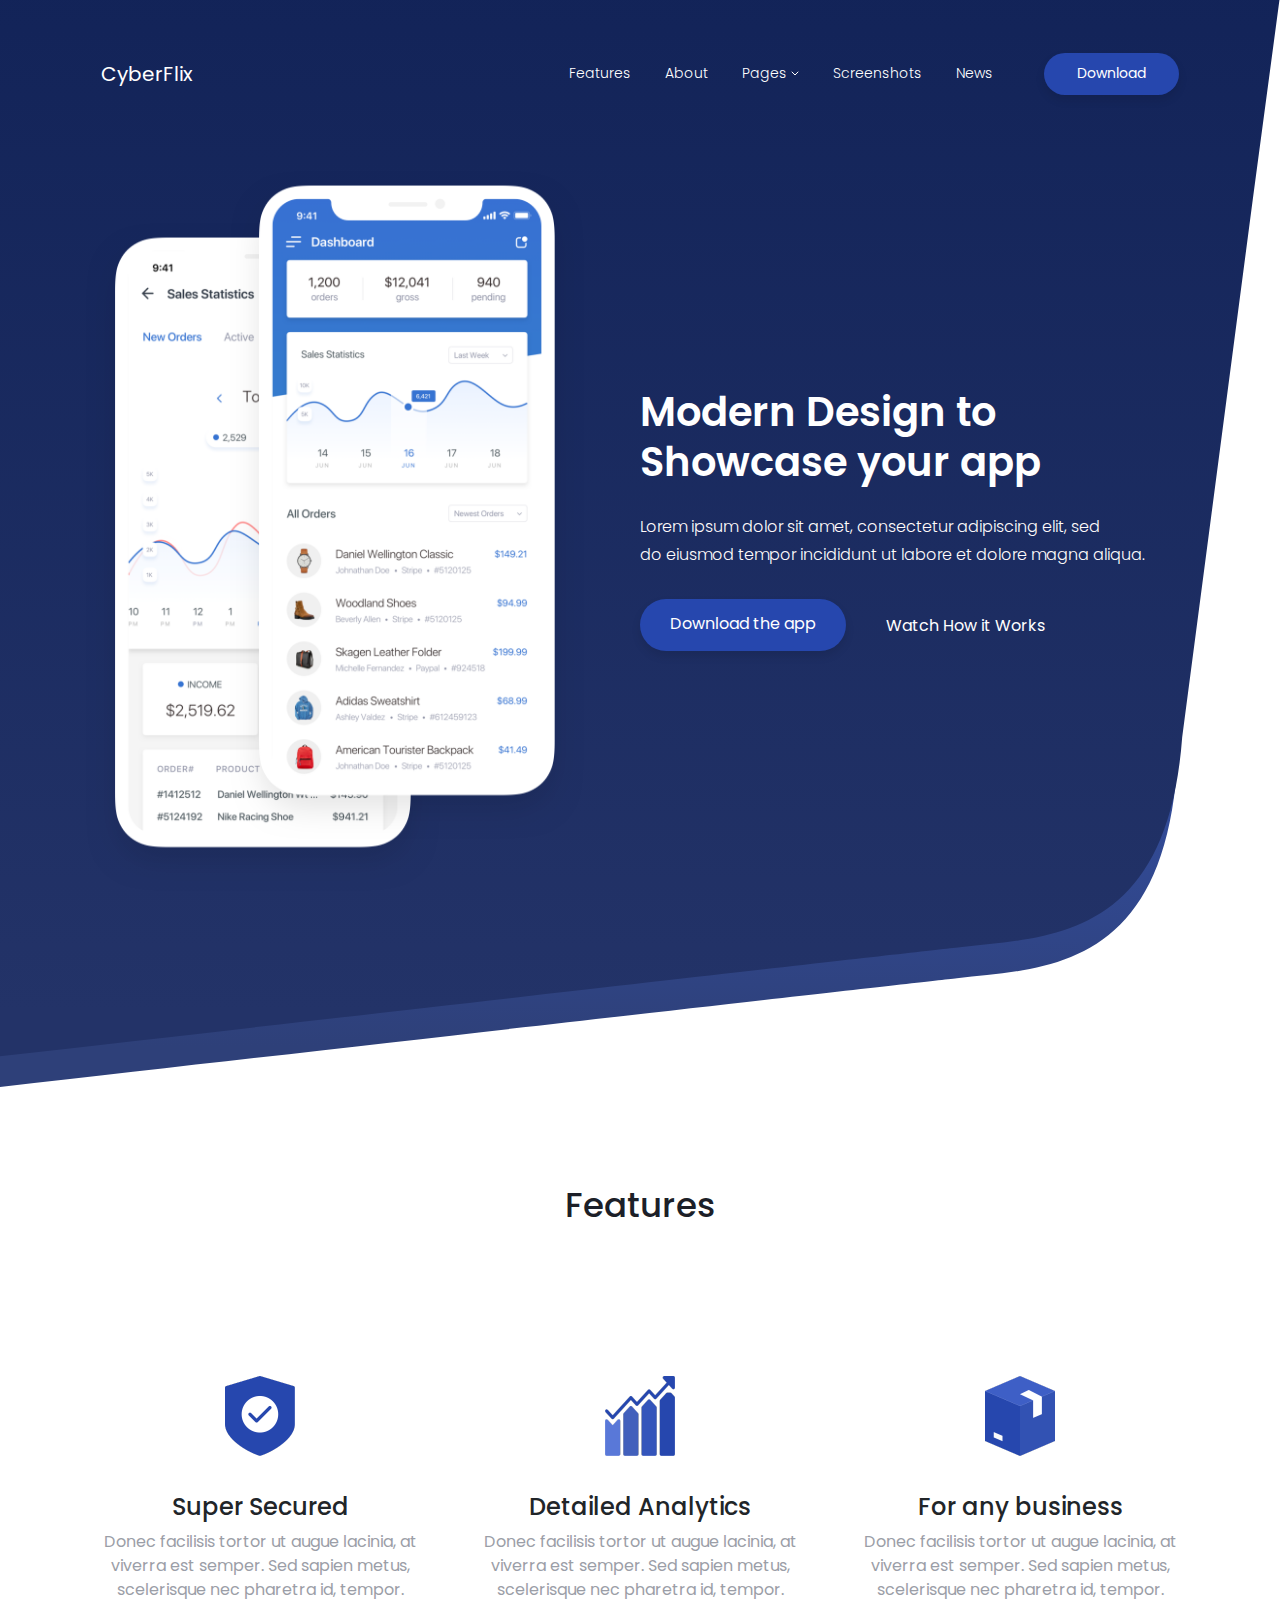
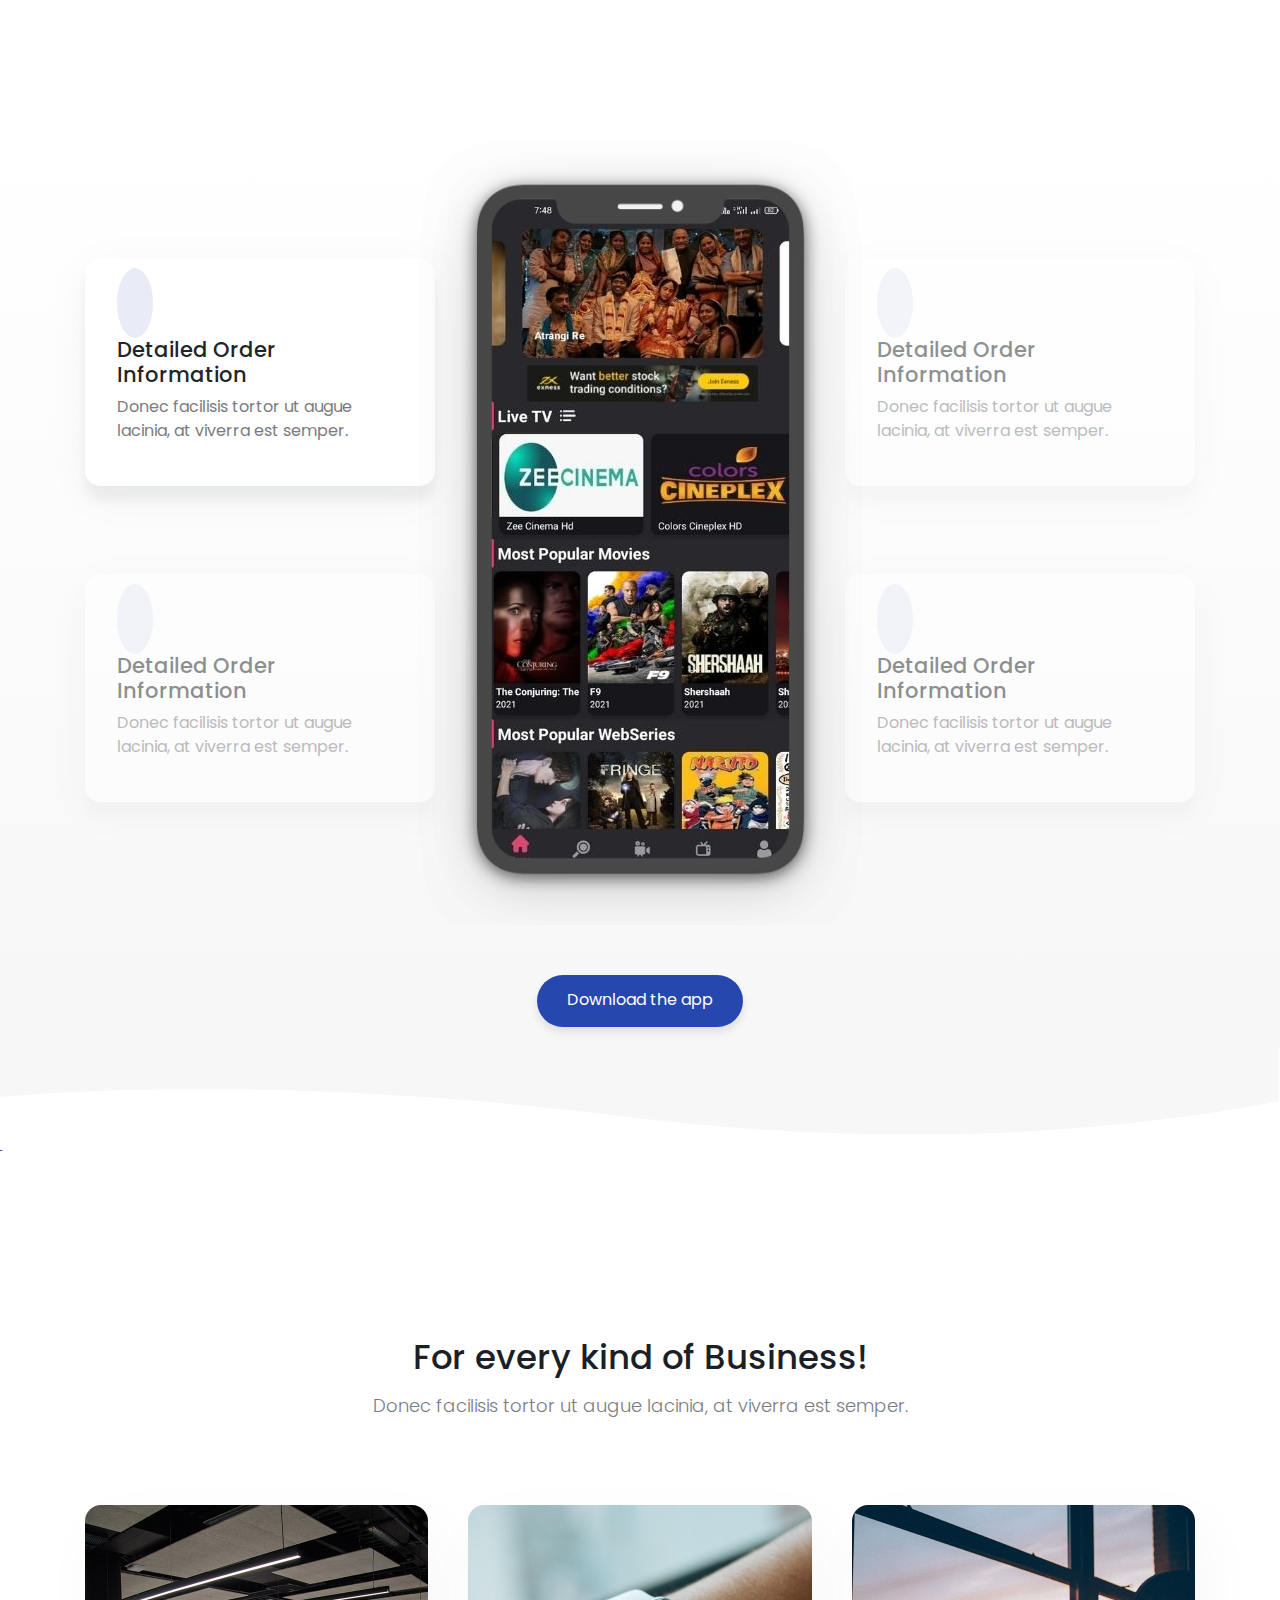
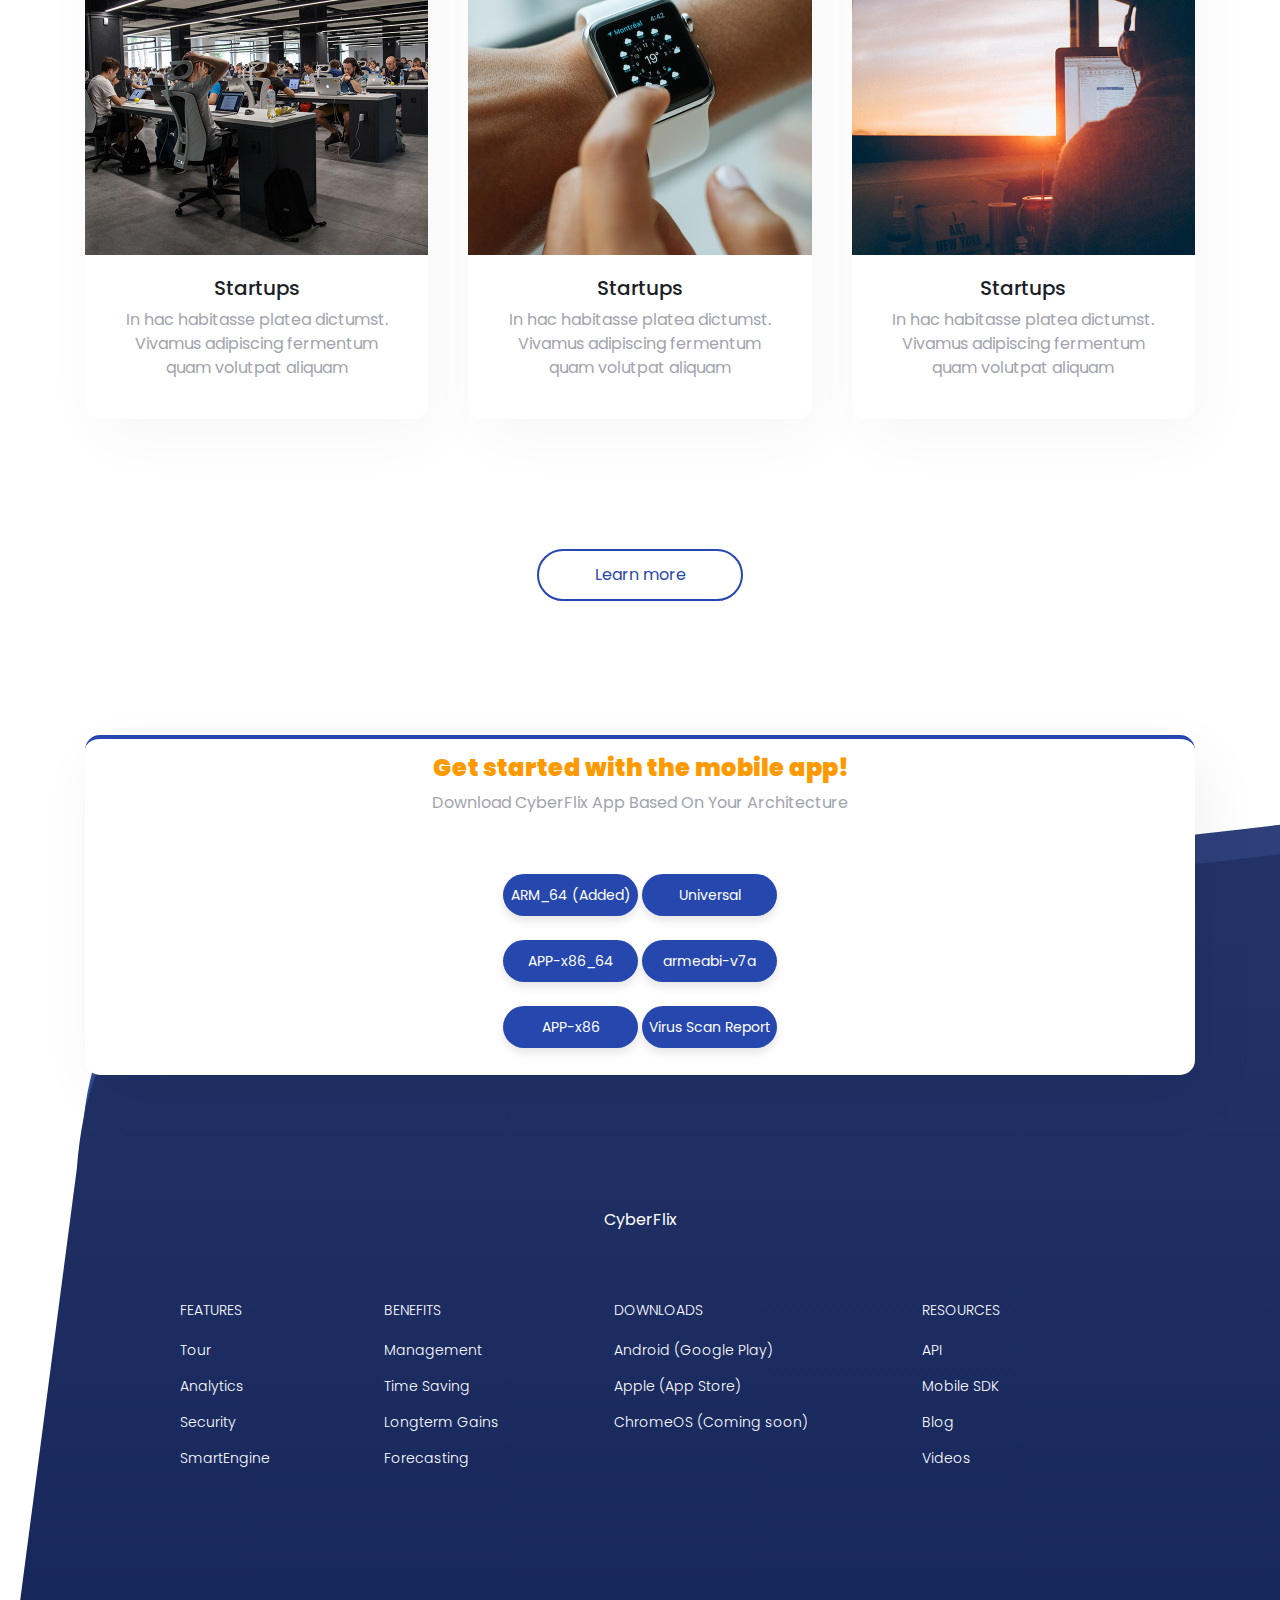
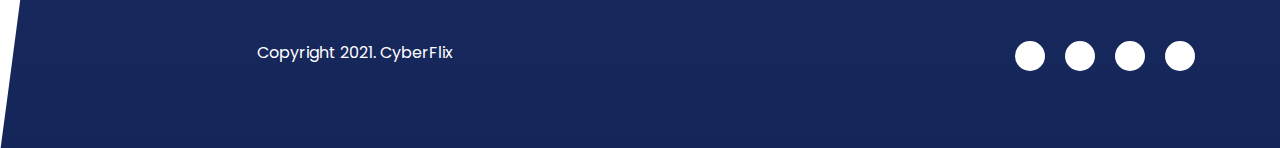
<file: index.html>
<!doctype html><html lang="en">

<head>
 <meta charset="UTF-8">
 <meta name="viewport" content="width=device-width, user-scalable=no, initial-scale=1.0, maximum-scale=1.0, minimum-scale=1.0"> <meta http-equiv="X-UA-Compatible" content="ie=edge">
 <title>CyberFlix</title>
 <link rel="stylesheet" href="assets/css/bootstrap.min.css">
 <link rel="stylesheet" href="assets/css/owl.carousel.min.css"> 
 <link rel="stylesheet" href="assets/css/main-style.css"> <link rel="stylesheet" href="assets/css/responsive.css">
 <link href="https://fonts.googleapis.com/css?family=Poppins:300,300i,400,400i,600,600i" rel="stylesheet">
 <link rel="stylesheet" href="https://pro.fontawesome.com/releases/v5.10.0/css/all.css" integrity="sha384-AYmEC3Yw5cVb3ZcuHtOA93w35dYTsvhLPVnYs9eStHfGJvOvKxVfELGroGkvsg+p" crossorigin="anonymous"/>
 <link rel="shortcut icon" href="https://avatars.githubusercontent.com/u/30187430">
 <script defer src="assets/js/jquery-3.3.1.min.js"></script> 
 <script defer src="assets/js/owl.carousel.min.js"></script> 
 <script defer src="assets/js/popper.min.js"></script>
 <script defer src="assets/js/bootstrap.min.js"></script>
 </head>
 <body> 
 <section id="home" class="section hero">
 <div class="container"> 
 <nav class="navbar navbar-dark navbar-expand-lg"> 
 <a class="navbar-brand main_logo" href="#">
 CyberFlix
 </a>
 <button class="navbar-toggler collapsed" type="button" data-toggle="collapse" data-target="#main_navbar" aria-controls="main_navbar" aria-expanded="false" aria-label="Toggle navigation">
 <span class="navbar-toggler-icon"></span>
 </button>
 <div class="collapse navbar-collapse" id="main_navbar">
 <ul class="navbar-nav ml-auto">
 <li class="nav-item"> <a class="nav-link" href="#features">Features</a>
 </li>
 <li class="nav-item"> <a class="nav-link" href="#">About</a> </li>
 
 <li class="nav-item dropdown"> <a class="nav-link dropdown-toggle" href="#" id="dropdown01" data-toggle="dropdown" aria-haspopup="true" aria-expanded="false">Pages</a> <div class="dropdown-menu" aria-labelledby="dropdown01"> <a class="dropdown-item" href="#">Our Mission</a> <a class="dropdown-item" href="#">Download the app</a> <a class="dropdown-item" href="#">Who We are?</a> </div></li>
 
 <li class="nav-item"> <a class="nav-link" href="#screenshots">Screenshots</a> </li>
 
 <li class="nav-item active"> <a class="nav-link" href="#news">News</a> </li>
 
 <a href="#download" class="header_btn btn btn-primary btn-download">Download</a>
 </ul>
 </div>
 </nav>
 </div>
 <div class="container"> 
 <div class="row hero_row">
 <div class="col-md-5 col-xl-6 tablet-hidden"> 
 <div class="iphones"> 
 <div class="iphone_1">
 </div>
 <div class="iphone_2">
 </div>
 </div>
 </div>
 <div class="col-md-7 col-xl-6 tablet-full"> 
 <div class="hero_text"> <h1>Modern Design to <br>Showcase your app</h1> <p>Lorem ipsum dolor sit amet, consectetur adipiscing elit, sed <br>do eiusmod tempor incididunt ut labore et dolore magna aliqua. </p><div class="buttons"> <a href="#download" class="btn btn-primary btn-lg btn-download">Download the app</a> <a href="#" class="btn-icon" data-id="iol8n3m88SA" data-toggle="modal" data-target="#videoModal"><i class="fas fa-play-circle"></i> <span>Watch How it Works</span></a> </div>
 </div>
 </div>
 </div>
 </div>
 </section>

 <div class="modal fade" id="videoModal" tabindex="-1" role="dialog" aria-labelledby="exampleModalLabel" aria-hidden="true"> <div class="modal-dialog modal-lg modal-dialog-centered" role="document"> <div class="modal-content"> <div class="modal-body"> <button type="button" class="close" data-dismiss="modal" aria-label="Close"> </button> <div class="embed_video"> </div></div></div></div></div><section id="features" class="section features"> <div class="container"> <h2 class="section_title">Features</h2> <div class="row"> <div class="col-md-4"> <div class="feature_item"> <img src="assets/icons/feature_1.png" alt=""> <h3>Super Secured</h3> <p> Donec facilisis tortor ut augue lacinia, at viverra est semper. Sed sapien metus, scelerisque nec pharetra id, tempor. </p></div></div><div class="col-md-4"> <div class="feature_item"> <img src="assets/icons/feature_2.png" alt=""> <h3>Detailed Analytics</h3> <p> Donec facilisis tortor ut augue lacinia, at viverra est semper. Sed sapien metus, scelerisque nec pharetra id, tempor. </p></div></div><div class="col-md-4"> <div class="feature_item"> <img src="assets/icons/feature_3.png" alt=""> <h3>For any business</h3> <p> Donec facilisis tortor ut augue lacinia, at viverra est semper. Sed sapien metus, scelerisque nec pharetra id, tempor. </p></div></div></div></div></section> <section id="screenshots" class="section screenshots"> <div class="container"> <div class="screenshots_row row"> <div class="first"> <div class="screenshot active" data-screen="0"> <i class="fab fa-audible"></i> <h3>Detailed Order Information</h3> <p>Donec facilisis tortor ut augue lacinia, at viverra est semper.</p></div><div class="screenshot" data-screen="2"> <i class="far fa-calendar-alt"></i> <h3>Detailed Order Information</h3> <p>Donec facilisis tortor ut augue lacinia, at viverra est semper.</p></div></div><div class="iphone"> <div class="iphone_x"> <div id="screen_slider" class="screen_slider owl-carousel"> <div><img src="assets/images/screenshot_1.jpg" alt=""></div><div><img src="assets/images/screenshot_2.jpg" alt=""></div><div><img src="assets/images/screenshot_3.jpg" alt=""></div><div><img src="assets/images/screenshot_4.jpg" alt=""></div></div></div></div><div class="last"> <div class="screenshot" data-screen="1"> <i class="fab fa-audible"></i> <h3>Detailed Order Information</h3> <p>Donec facilisis tortor ut augue lacinia, at viverra est semper.</p></div><div class="screenshot" data-screen="3"> <i class="far fa-calendar-alt"></i> <h3>Detailed Order Information</h3> <p>Donec facilisis tortor ut augue lacinia, at viverra est semper.</p></div></div></div><div class="text-center clearfix section_button"> <a href="#download" class="btn btn-primary btn-lg btn-download">Download the app</a> </div></div></section> <section id="news" class="section news"> <div class="container"> <h2 class="section_title">For every kind of Business!</h2> <p class="section_desription">Donec facilisis tortor ut augue lacinia, at viverra est semper.</p><div class="row news_block"> <div class="col-md-4"> <a href="#" class="news_item"> <img src="assets/images/news_1.jpg" alt=""> <div class="content"> <h3>Startups</h3> <p>In hac habitasse platea dictumst. Vivamus adipiscing fermentum quam volutpat aliquam</p></div></a> </div><div class="col-md-4"> <a href="#" class="news_item"> <img src="assets/images/news_2.jpg" alt=""> <div class="content"> <h3>Startups</h3> <p>In hac habitasse platea dictumst. Vivamus adipiscing fermentum quam volutpat aliquam</p></div></a> </div><div class="col-md-4"> <a href="#" class="news_item"> <img src="assets/images/news_3.jpg" alt=""> <div class="content"> <h3>Startups</h3> <p>In hac habitasse platea dictumst. Vivamus adipiscing fermentum quam volutpat aliquam</p></div></a> </div></div><div class="text-center clearfix section_button"> <a href="#" class="btn btn-outline-primary btn-lg ">Learn more</a> </div></div></section> <footer class="main_footer"> <div class="container"> <div id="download" class="download"> <h3 style="color: #ff9900; font-weight:1000; margin-top: 15px;">Get started with the mobile app!</h3> <p>Download CyberFlix App Based On Your Architecture</p><div class="download_links"> 
 <center>
 <div class="col-sm-4"> 
 <a href="https://download1486.mediafire.com/a778nbolr4mg/rfangefq7i04s35/CyberFlix-arm64-v8a.apk"><button class="btn-primary"> ARM_64 (Added)</button></a>

 <a href="#"><button class="btn-primary"> Universal </button></a>
  </div> <br>
   <div class="col-sm-4">
 <a href="#"><button class="btn-primary"> APP-x86_64 </button></a>
 
 <a href="#"><button class="btn-primary"> armeabi-v7a </button></a>
 </div><br>
  <div class="col-sm-4"> <a href="#"><button class="btn-primary"> APP-x86 </button></a>
  <a href="https://www.virustotal.com/gui/file/475eb48bbd054d0a4d02ea124f421a20876b1169850ac08ffea8000ab95479be/detection"><button class="btn-primary"> Virus Scan Report </button></a></div> 
 </div> 
 </center>
 </div></div><div class="footer_content"> <div class="footer_logo"> CyberFlix </div><div class="footer_links"> <div> <h5>FEATURES</h5> <ul> <li><a href="#">Tour</a></li><li><a href="#">Analytics</a></li><li><a href="#">Security</a></li><li><a href="#">SmartEngine</a></li></ul> </div><div> <h5>BENEFITS</h5> <ul> <li><a href="#">Management</a></li><li><a href="#">Time Saving</a></li><li><a href="#">Longterm Gains</a></li><li><a href="#">Forecasting</a></li></ul> </div><div> <h5>DOWNLOADS</h5> <ul> <li><a href="#">Android (Google Play)</a></li><li><a href="#">Apple (App Store)</a></li><li><a href="#">ChromeOS (Coming soon)</a></li></ul> </div><div> <h5>RESOURCES</h5> <ul> <li><a href="#">API</a></li><li><a href="#">Mobile SDK</a></li><li><a href="#">Blog</a></li><li><a href="#">Videos</a></li></ul> </div></div></div>

 <div class="container">
<div class="row">

	
	<div class="col-sm-6">
		<p align="center">Copyright 2021. CyberFlix</p>
	</div>
	<div class="col-sm-6">
		<ul class="social_links"> <li><a href="#"><i class="fab fa-facebook-f"></i></a></li><li><a href="#"><i class="fab fa-twitter"></i></a></li><li><a href="#"><i class="fab fa-youtube"></i></a></li><li><a href="#"><i class="fab fa-google-plus-g"></i></a></li></ul>
	</div>
</div>
 
 </div>
</div>
 </footer>
 <script defer src="assets/js/main.js">
 </script>
 
 </body>

</html>
</file>
<file: assets/css/main-style.css>
body{font-family: 'Poppins', sans-serif;}*:hover, *:focus, *:active{outline: none;}section.section{float: left; width: 100%;}/* Hero Section Start */section.hero{background-image: url(../icons/hero_bg.svg); height: 1170px; background-repeat: no-repeat; background-size: cover; background-position: right;}nav.navbar{margin-top: 45px;}.main_logo img{max-width: 121px;}.section_title{text-align: center; font-size: 34px; color: #1c1f28; margin: 15px 0;}.section_desription{font-size: 18px; font-weight: 300; text-align: center; color: #7a7c82;}.navbar-dark .navbar-nav .nav-link{font-size: 14px; font-weight: 300; color: #ffffff;}.btn-primary{height: 42px; border-radius: 21px; background-color: #2647ae; box-shadow: 0 5px 10px 0 rgba(0, 0, 0, 0.1); border:0; min-width: 135px; font-size: 14px; line-height: 28px;}.btn-primary.btn-lg{min-width: 206px; height: 52px; font-size: 16px; border-radius: 26px; line-height: 34px;}.btn-primary:hover,.btn-primary:active,.btn-primary:not(:disabled):not(.disabled):active:focus,.btn-primary:focus{background-color: #304483; border:0; outline: none; box-shadow: 0 5px 10px 0 rgba(0, 0, 0, 0.1);}.btn.btn-outline-primary{min-width: 206px; height: 52px; border-radius: 26px; border: solid 2px #2647ae; color: #2647ae; font-size: 16px; font-weight: 400; line-height: 31px;}.btn.btn-outline-primary:not(:disabled):not(.disabled):active:focus,.btn.btn-outline-primary:hover{outline: none; border: solid 2px #2647ae; background-color: #2647ae; color:#fff;}.navbar-expand-lg .navbar-nav .nav-link{padding:10px 17px;}.header_btn{margin-left: 34px;}.dropdown-toggle::after{content:""; background-image: url('../icons/dropdown.svg'); width: 8px; height: 8px; background-repeat: no-repeat; border: 0; margin-top: 6px; float: right; background-size: 8px;}.navbar-expand-lg .navbar-nav .dropdown-menu{border-radius: 5px; background-color: #304483; margin-top: -1px; border: 0; border-top-left-radius: 0;}.navbar .dropdown-item{font-size: 13px; font-weight: 300; color: #ffffff; padding:5px 17px;}.navbar .dropdown-item:hover,.navbar .dropdown-item:focus,.navbar .dropdown-item:active{background: #374d8e;}.navbar .nav-link.dropdown-toggle[aria-expanded=true]{background-color: #304483; border-radius: 5px; border-bottom-left-radius: 0; border-bottom-right-radius: 0;}.hero .iphones{position: relative; margin-top:67px;}.hero .iphones > div{width: 356px; height: 738px; background-repeat: no-repeat; background-size: 100%; position: absolute;}.hero .iphones .iphone_1{background-image: url(../images/hero_iphone_1.png); top:52px;}.hero .iphones .iphone_2{background-image: url(../images/hero_iphone_2.png); left:144px;}.hero_row > div{padding: 0;}.hero_row{margin: 0;}.hero h1{font-size: 40px; font-weight: 600; font-style: normal; font-stretch: normal; line-height: 1.25; letter-spacing: normal; color: #ffffff;}.hero .hero_text{margin-top: 284px;}.hero .hero_text p{font-size: 16px; font-weight: 300; font-style: normal; font-stretch: normal; line-height: 1.75; letter-spacing: normal; color: #fffbfb; margin:26px 0 30px 0;}.hero .hero_text .buttons > a{float: left;}.hero .hero_text .btn-icon{color: #ffffff; padding:11px 30px;}.hero .hero_text .btn-icon:hover{opacity: 0.7;}.hero .hero_text .btn-icon i{font-size: 30px; float: left; display: inline-block;}.hero .hero_text .btn-icon span{float: left; display: inline-block; margin:4px 10px;}/* Hero Section Start *//* Features Start */.features .feature_item img{width: 70px; height: 80px; object-fit: contain;}.features .feature_item{text-align: center;}.features h2{margin-bottom: 150px;}.features .feature_item h3{font-size: 24px; margin-top: 37px;}.features .feature_item p{font-size: 16px; text-align: center; color: #9b9ea7;}section.section.features{padding-bottom: 120px;}/* Features End *//* Screenshots Start */section.screenshots{background-image: linear-gradient(to bottom, #ffffff, #f7f7f7); position: relative; margin-bottom: 140px;}section.screenshots:after{background-image: url(../icons/screenshots_bottom.svg); width: 100%; height: 140px; background-size: 100%; content: ""; display: block; position: absolute; bottom: -140px; background-repeat: no-repeat;}.screenshots .screenshot.active,.screenshots .screenshot:hover{opacity: 1; box-shadow: 0 10px 50px 0 rgba(7, 42, 68, 0.04), 0 15px 11px 0 rgba(0, 0, 0, 0.05);}.screenshots .screenshot{width: 100%; height: 228px; border-radius: 15px; background-color: #ffffff; padding:30px 32px; opacity: 0.5; margin-top: 88px; margin-bottom: 4px; box-shadow: 0 10px 50px 0 rgba(7, 42, 68, 0.03), 0 15px 11px 0 rgba(0, 0, 0, 0.03); cursor: pointer; transition: .3s;}.screenshots .screenshot i{background-color: rgba(38, 71, 174, 0.1); border-radius: 50%; width: 60px; height: 60px; font-size: 20px; color: #2647ae; padding: 21px 18px;}.screenshots .screenshot h3{font-size: 21px; margin-top:19px;}.screenshots .screenshot p{color: #7a7c82;}.screenshots .iphone_x:before{background-image: url(../icons/iphone_x.png); width: 444px; height: 787px; background-size: 100%; background-repeat: no-repeat; margin-left: -17px; content: ""; display: block; position: absolute; z-index: 2; pointer-events: none;}.screenshots .row{margin: 0 0 50px 0;}.screenshots .row > div{padding: 0;}.screenshots .screenshots_row > div.first,.screenshots .screenshots_row > div.last{max-width: 350px; float: left; width: 100%;}.screenshots .screenshots_row > div.iphone{width: 410px; float: left; position: relative; height: 787px;}.screenshots .screenshots_row > div.first >div:first-child,.screenshots .screenshots_row > div.last >div:first-child{margin-top: 120px;}.screenshots .iphone_x #screen_slider{position: absolute; width: 300px; height: 700px; margin: 61px 55px;}.screenshots .iphone_x #screen_slider > div{height: 700px;}.screenshots .iphone_x img{width: 305px;}.owl-dots{display: none;}.section_button{margin: 20px 0;}/* Screenshots End *//* News Start */.news h2{margin-top: 150px;}.news_block .news_item{border-radius: 16px; box-shadow: 10px 20px 60px 0 rgba(0, 0, 0, 0.035); width: 100%; float: left; transition: .3s;}.news_block .news_item:hover{text-decoration: none; box-shadow: 10px 20px 60px 0 rgba(0, 0, 0, 0.07);}.news .news_block{margin-top: 86px;}.news_block .news_item .content{background-color: #ffffff; width: 100%; border-bottom-left-radius: 16px; border-bottom-right-radius: 16px; text-align: center; padding:21px 38px 23px;}.news_block .news_item img{width: 100%; max-width: 350px; height: 350px; object-fit: cover; border-top-left-radius: 16px; border-top-right-radius: 16px;}.news_block .news_item h3{font-size: 20px; color: #1c1f28;}.news_block .news_item p{color: #a1a4ac; font-size: 16px;}.news .news_block{margin-right: -20px; margin-left: -20px;}.news_block > div{padding-right: 20px; padding-left: 20px;}.news .section_button{margin-top:130px;}/* News End *//* Footer Start */.main_footer{background-image: url(../icons/footer_bg.svg); width: 100%; height: 997px; background-repeat: no-repeat; float: left; margin-top:130px; color:#fff; background-size: cover; background-position: left;}.main_footer .download{height: 340px;border-radius: 15px;background-color: #ffffff;box-shadow: 10px 20px 60px 0 rgba(0, 0, 0, 0.06);width: 100%;border-top:4px solid #2647ae;margin-top: -16px;/* padding:59px; */text-align: center;}.main_footer .download h3{font-size: 24px;}.main_footer .download p{color: #a1a4ac; font-size: 16px; max-width: 516px; margin: 0 auto;}.download .download_links{margin-top:59px;}.download .download_links img{width: 187px; margin:0 5px 15px;}.download .download_links a:hover{text-decoration: none;}.footer_logo{text-align: center;}.footer_logo img{width: 121px;}.footer_content{margin-top:133px; margin-bottom:75px;}.footer_links h5{font-size: 14px; font-weight: 300; text-transform: uppercase; color: #ffffff; margin-bottom: 13px;}.footer_links ul{margin: 0; padding: 0; list-style: none;}.footer_links ul li{padding: 6px 0;}.footer_links ul li a{font-size: 14px; font-weight: 300; line-height: 1.43; color: #ffffff;}.footer_links > div{float: left;}.footer_links{display: flex;justify-content: space-between;margin-top: -20px;padding: 90px;}.footer_bottom{float: left; width: 100%; margin-top:40px;}.footer_bottom p{display: inline-block; float: left; font-size: 15px;}.social_links{list-style: none; margin: 0; padding: 0; float: right;}.social_links li{float: left; margin-right: 20px;}.social_links li:last-child{margin-right: 0;}.social_links li a{color:#18285D; background: white; width: 30px; height: 30px; display: inline-block; border-radius: 50%; text-align: center; font-size: 16px; line-height: 30px;}/* Footer End *//* Modal Start */.modal-content{background: transparent; border: 0;}.modal-body{background: transparent; padding: 0; flex: auto;}.modal-body .close{background-image: url(../icons/hamburger_icon_close.svg); width: 17px; height: 17px; margin: 10px 0; opacity: 1; background-size: 17px;}.modal-body .close:hover{outline: none;}/* Modal End */
</file>
<file: assets/css/responsive.css>
@media (min-width: 2048px){section.hero{background-position: bottom;}.main_footer{background-position: top;}}@media (max-width: 1200px){.hero .iphones > div{width: 256px; height: 468px;}.hero .iphones{margin-top: 77px;}.hero .hero_text{margin-top: 185px; margin-left: 25px;}section.hero{height: 920px;}.screenshots .screenshots_row > div.first, .screenshots .screenshots_row > div.last{max-width: 280px;}.screenshots .iphone_x:before{width: 400px;}.screenshots .iphone_x:before{margin-left: -16px;}.screenshots .iphone_x img{width: 277px;}.screenshots .screenshots_row > div.iphone{width: 370px;}.screenshots .iphone_x #screen_slider{margin: 54px 44px; width: 277px;}.screenshots .screenshot{padding: 30px 20px; margin-top: 40px;}.screenshots .screenshots_row > div.first > div:first-child, .screenshots .screenshots_row > div.last >div:first-child{margin-top: 105px;}.screenshots .row{margin-bottom: 0;}.main_footer .download{margin-top: 0;}}@media (min-width: 1200px) and (max-width: 1290px){.footer_links{max-width: 1000px; margin-left: 90px;}}@media (max-width: 1100px){.footer_links{max-width: 824px; margin-left: 90px;}}@media (max-width: 992px){.navbar-dark .navbar-toggler{border:0;}.navbar-toggler:not(:disabled):not(.disabled){outline: none;}.tablet-hidden{display: none;}.navbar-toggler.collapsed .navbar-toggler-icon{background-image: url(../icons/hamburger_icon.svg); width: 24px; height: 24px; background-size: 24px;}.navbar-toggler .navbar-toggler-icon{background-image: url(../icons/hamburger_icon_close.svg); width: 21px; height: 21px; background-size: 21px;}.navbar-toggler{z-index: 4;}.header_btn{margin: 12px 13px 0;}.hero .hero_text{margin:42px auto; max-width: 510px; float: left;}.tablet-full{width: 100%; max-width: 100%; flex: auto;}section.hero{height: 605px;}div#main_navbar{position: absolute; top: 0; z-index: 3; background: #354a83; width: 300px; right: -4px; border-radius: 13px; border-top-right-radius: 0;}div#main_navbar ul{padding:65px 10px 25px;}.features h2{margin-bottom: 100px;}nav.navbar{padding: 0;}.screenshots_row .first, .screenshots_row .last{display: none;}.screenshots .screenshots_row > div.iphone{margin: 0 auto;}section.section.features{margin-bottom: 0px; padding-bottom: 30px;}.screenshots .iphone_x #screen_slider{margin-bottom: 0;}.screenshots .screenshots_row > div.iphone{height: 717px;}.screenshots .iphone_x #screen_slider > div{height: 670px;}.news_block .news_item .content{padding: 21px 8px 6px;}.news_block .news_item img{height: 200px;}.news_block > div{padding-right: 15px; padding-left: 15px;}.news .news_block{margin-right: -15px; margin-left: -15px;}.news .section_button{margin-top: 70px;}.footer_links{display: none;}.main_footer{height: 605px; margin-top: 20px;}.main_footer .download{background-color: transparent; border:0; box-shadow:none; height: auto; padding: 0; margin-top: 170px;}.footer_content{margin-top: 63px; margin-bottom: 15px;}.main_footer .download p{color: #e6e6e6;}.footer_bottom p{margin-top: 5px;}section.screenshots{margin-bottom: 20px;}.section_button{margin: 20px 0 40px;}.dropdown-toggle::after{width: 11px; height: 11px; background-size: 11px;}.dropdown-toggle[aria-expanded=true]:after{transform: rotate(180deg);}}@media (max-width: 767px){.features .feature_item{margin-bottom: 60px;}.news_block .news_item{max-width: 350px; margin-bottom: 40px;}.news_block > div{display: flex; justify-content: center;}.news_block .news_item img{height: 350px;}section.hero{background-image: url(../icons/hero_bg_mobile.svg); height: 500px;}.main_footer{background-image: url(../icons/footer_bg_mobile.svg); margin-top: 80px; height: 608px;}.features h2{margin-top: 100px;}.main_footer .download{margin-top: 112px;}footer .social_links{float: left;/* margin-bottom: 90px; */}.footer_bottom{display: flex; flex-wrap: wrap-reverse; justify-content: center; width: 300px; margin: 40px auto 0; float: none;}}@media (max-width: 550px){.hero h1{font-size: 27px;}.hero .hero_text p{font-size: 14px; max-width: 340px; margin-top: 16px;}.btn-primary.btn-lg{min-width: 167px; height: 45px; font-size: 14px; line-height: 28px;}.hero .hero_text .btn-icon span{font-size: 14px;}.hero .hero_text .btn-icon i{font-size: 25px;}.hero .hero_text .buttons > a{clear: both;}.hero .hero_text .btn-icon{color: #ffffff; padding: 30px 2px;}.hero .hero_text{margin: 24px auto; max-width: 380px; float: none;}.section_title{font-size: 30px;}.download .download_links img{width: 133px;}.main_footer .download h3{font-size: 20px; line-height: 30px;}.main_footer .download p{font-size: 14px;}.footer_content{margin-top: 33px;}}@media (max-width: 400px){.screenshots .iphone_x:before{width: 100%; background-size: 338px; background-position: center; margin-left: 0;}.screenshots .iphone_x #screen_slider{margin: 131px 0; width: 234px;}.screenshots .iphone_x img{width: 234px;}.iphone_x{display: flex; justify-content: center;}.screenshots .container{padding: 0;}}
</file>
